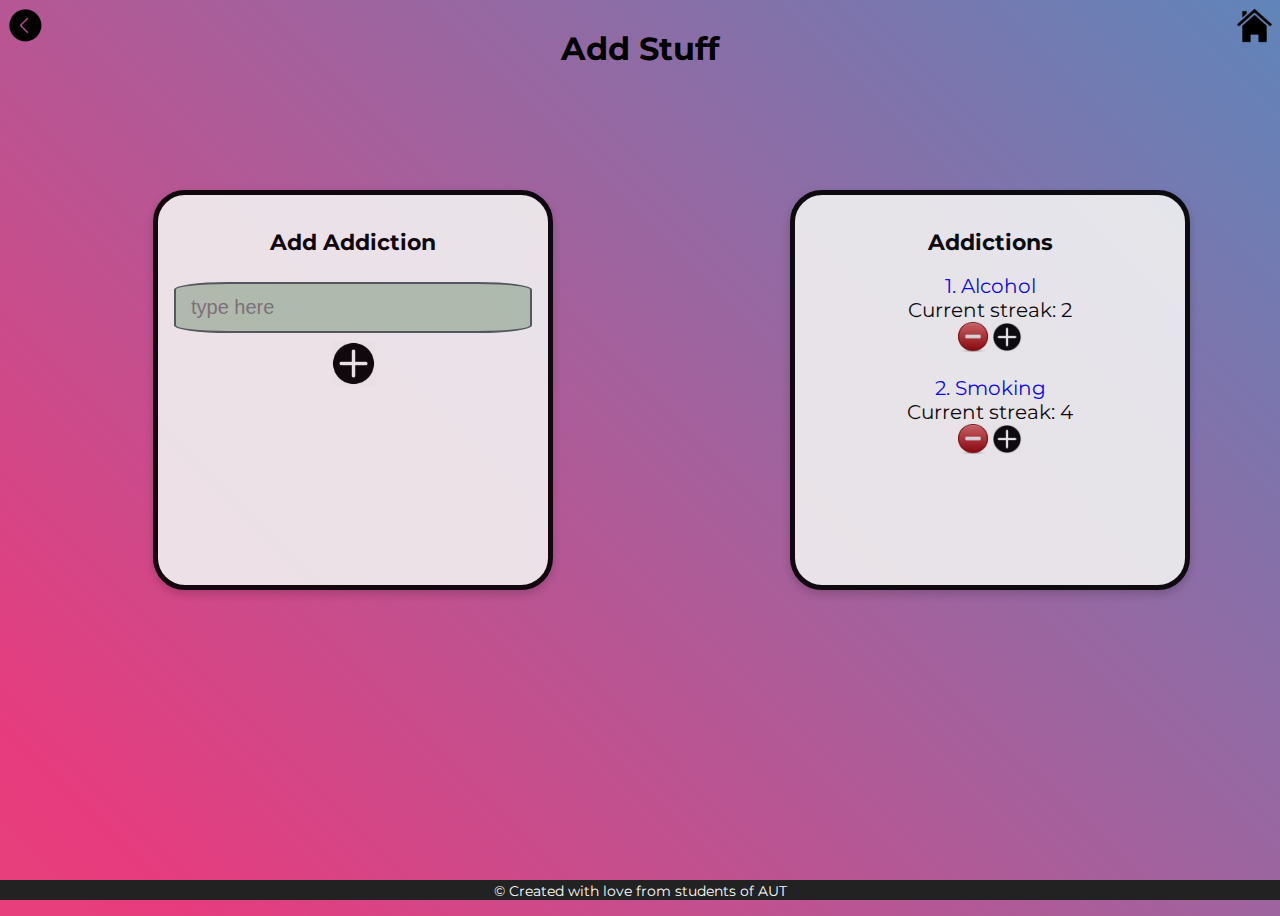
<file: archive/front end combo/index.html>
<!-- header -->
<!DOCTYPE html>
<html>
<head>
<meta name="viewport" content="width=device-width, initial-scale=1">
<link rel="stylesheet" type="text/css" href="css/index.css">
</head>
<body>

<div id="textbox">
<a href="#" onclick="history.back()"><img class="alignright" src="img/back.jpg" height="35px" width="35px"></a>
<h1 class="aligncenter">Add Stuff</h1>
<a href="#" ><img class="alignleft" src="img/home3.jpg" height="35px" width="35px"></a>
</div>

<!-- add addiction -->
<div class="row">
  <div class="column" >
    <div class="card" id="one">
    	<h2>Add Addiction</h2>
    	<input type="text" name="first" placeholder="type here">
      <a href="#"><img src="img/add1.jpg" height="45px" width="45px"></a>
    </div>
  </div>
<!-- retrieve addictions -->
  <div class="column">
    <div class="card" id="two" >
    	<h2>Addictions</h2>
    	<a href="#">1. Alcohol</a><br>
      <p class="pp">Current streak: 2</p>
      <a href="#"><img src="img/delete.jpg" height="30px" width="30px"></a>
      <a href="#"><img src="img/add1.jpg" height="30px" width="30px"></a>
      <br><br>
      <a href="#">2. Smoking</a><br>
      <p class="pp">Current streak: 4</p>
      <a href="#"><img src="img/delete.jpg" height="30px" width="30px"></a>
      <a href="#"><img src="img/add1.jpg" height="30px" width="30px"></a>
    </div>
  </div>
  
</div>

<footer>© Created with love from students of AUT</footer>

</body>
</html>
</file>
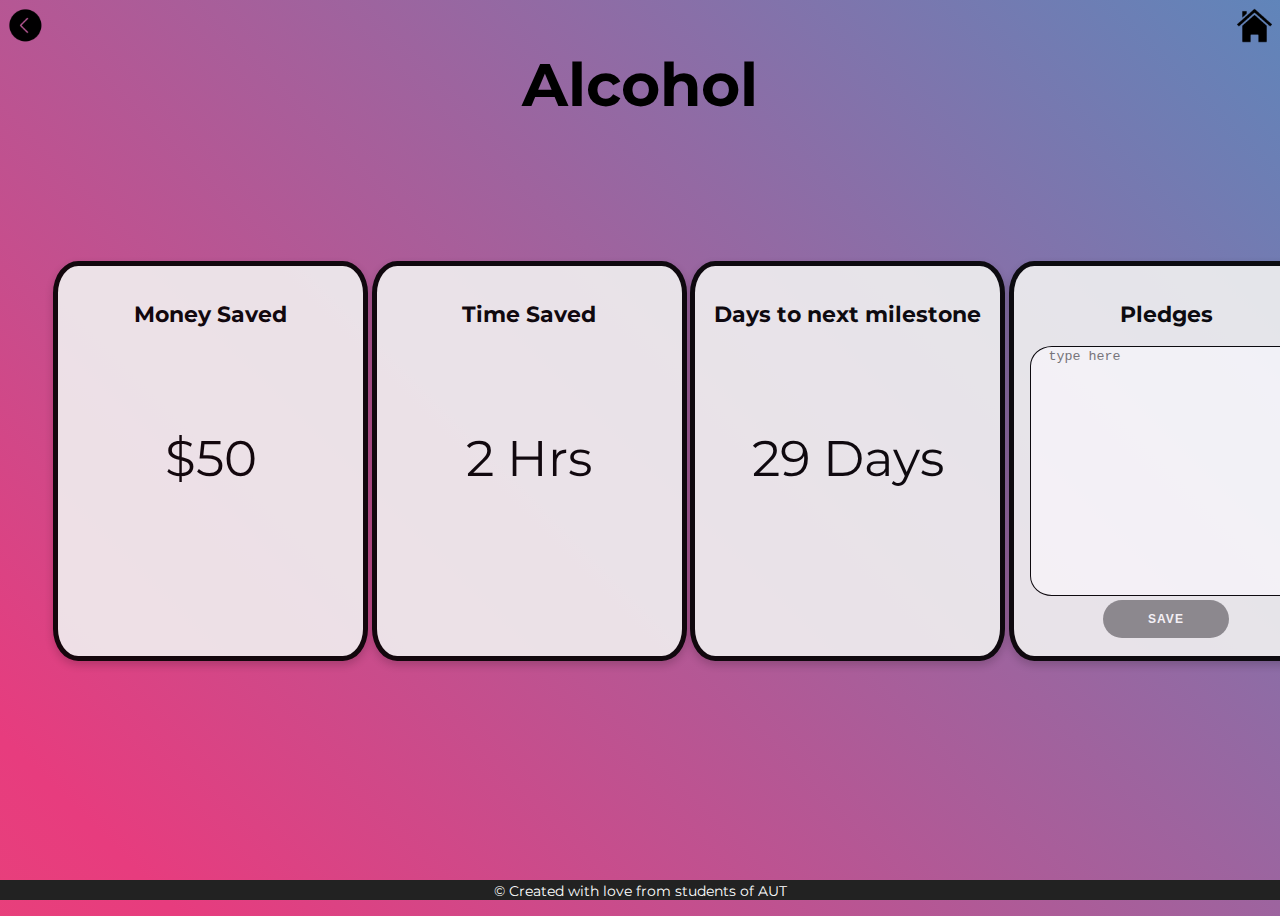
<file: archive/front end combo/details.html>
<!-- header -->
<!DOCTYPE html>
<html>
<head>
<meta name="viewport" content="width=device-width, initial-scale=1">
<link rel="stylesheet" type="text/css" href="css/details.css">
</head>
<body>

<div id="textbox">
<a href="#" onclick="history.back()"><img class="alignright" src="img/back.jpg" height="35px" width="35px"></a>
<h1 class="aligncenter">Alcohol</h1>
<a href="#" ><img class="alignleft" src="img/home3.jpg" height="35px" width="35px"></a>
</div>

<!-- details -->
<div class="row">
  <div class="column" >
    <div class="card" id="four">
    	<h2>Money Saved</h2>
    	<p>$50</p>
    </div>
  </div>

  <div class="column">
    <div class="card" id="one" >
    	<h2>Time Saved</h2>
    	<p>2 Hrs</p>
    </div>
  </div>
  
  <div class="column">
    <div class="card" id="two">
    	<h2>Days to next milestone</h2>
    	<p>29 Days</p>
    </div>
  </div>
  
  <!-- form to add pledge -->
  <div class="column">
    <div class="card" id="three">
    	<h2>Pledges</h2>   
      <textarea placeholder="  type here"></textarea> 
      <a href="#"><button id="Save">Save</button></a>  
    </div>
  </div>
</div>

<footer>© Created with love from students of AUT</footer>

</body>
</html>
</file>
<file: archive/front end combo/css/index.css>
@import url('https://fonts.googleapis.com/css?family=Montserrat:400,800');


* {
  box-sizing: border-box;
}

body {
	background: linear-gradient(45deg, #ee7752, #e73c7e, #23a6d5, #23d5ab);
	background-size: 400% 400%;
	animation: gradientBG 20s ease infinite;
	
	font-family: 'Montserrat', sans-serif;
	height: 100vh;
	-webkit-animation: AnimationName 18s ease infinite;
-moz-animation: AnimationName 18s ease infinite;
animation: AnimationName 18s ease infinite;
}

/* animation for background gradient */
@-webkit-keyframes AnimationName {
    0%{background-position:0% 50%}
    50%{background-position:100% 50%}
    100%{background-position:0% 50%}
}
@-moz-keyframes AnimationName {
    0%{background-position:0% 50%}
    50%{background-position:100% 50%}
    100%{background-position:0% 50%}
}
@keyframes AnimationName {
    0%{background-position:0% 50%}
    50%{background-position:100% 50%}
    100%{background-position:0% 50%}
}

/* Float four columns side by side */
.column {
  float: left;
  width: 50%;
  padding: 100px 300px 0px 150px;
}

/* Remove extra left and right margins, due to padding */
.row {margin: 0 -5px;}

/* Clear floats after the columns */
.row:after {
  content: "";
  display: table;
  clear: both;
}

/* Responsive columns */
@media screen and (max-width: 600px) {
  .column {
    width: 100%;
    display: block;
    margin-bottom: 20px;
  }
}

/* Style the counter cards */
.card {
  box-shadow: 0 4px 8px 0 rgba(0, 0, 0, 0.2);
  padding: 16px;
  text-align: center;
  background-color: #f1f1f1;
  border-radius: 8%;
  height: 400px;
  width: 400px;
  opacity: 0.9;
  border: 5px solid black;

  -webkit-animation: jackInTheBox 1.5s ease ;
-moz-animation: jackInTheBox 1.5s ease ;
animation: jackInTheBox 1.5s ease ;

}

@-webkit-keyframes jackInTheBox {
  from {
    opacity: 0;
    -webkit-transform: scale(0.1) rotate(30deg);
    transform: scale(0.1) rotate(30deg);
    -webkit-transform-origin: center bottom;
    transform-origin: center bottom;
  }

  50% {
    -webkit-transform: rotate(-10deg);
    transform: rotate(-10deg);
  }

  70% {
    -webkit-transform: rotate(3deg);
    transform: rotate(3deg);
  }

  to {
    opacity: 1;
    -webkit-transform: scale(1);
    transform: scale(1);
  }
}

@keyframes jackInTheBox {
  from {
    opacity: 0;
    -webkit-transform: scale(0.1) rotate(30deg);
    transform: scale(0.1) rotate(30deg);
    -webkit-transform-origin: center bottom;
    transform-origin: center bottom;
  }

  50% {
    -webkit-transform: rotate(-10deg);
    transform: rotate(-10deg);
  }

  70% {
    -webkit-transform: rotate(3deg);
    transform: rotate(3deg);
  }

  to {
    opacity: 1;
    -webkit-transform: scale(1);
    transform: scale(1);
  }
}

.jackInTheBox {
  -webkit-animation-name: jackInTheBox;
  animation-name: jackInTheBox;
}

.card:hover{
  opacity: 1;
}

/*#one:hover{
  background-color: #990d35;
}
#two:hover{
  background-color: #9cfffa;  /*or 00A5CF?*/
}*/



h1{
	font-size: 60px;
	text-align: center;
}

h2{
  font-size: 22px;
}

p{
	font-size: 50px;
	text-align: center;
	padding-top: 50px;
}

.pledge{
	font-size: 50px;
	text-align: center;
	padding-top: 100px;
}

#textbox {
    display: flex;
    justify-content: space-between;
}


input {
  background-color: #B0C4B1;
  border: 2px solid #4A5759;
  padding: 12px 15px;
  margin: 8px 0;
  width: 100%;
  border-radius: 15%;
  color: white;
  outline: none;
  font-size: 20px;

}

a{
  font-size: 20px;
  text-decoration: none;
  text-align: left;
}

.pp{
  font-size: 20px;
  margin:0;
  padding: 0px;
}



footer {
    background-color: #222;
    color: #fff;
    font-size: 14px;
    bottom: 0;
    position: fixed;
    left: 0;
    right: 0;
    text-align: center;
    z-index: 999;
    padding-top: 2px;
}
</file>
<file: archive/front end combo/css/details.css>
@import url('https://fonts.googleapis.com/css?family=Montserrat:400,800');


* {
  box-sizing: border-box;
}

body {
	background: linear-gradient(45deg, #ee7752, #e73c7e, #23a6d5, #23d5ab);
	background-size: 400% 400%;
	animation: gradientBG 20s ease infinite;
	
	font-family: 'Montserrat', sans-serif;
	height: 100vh;
	-webkit-animation: AnimationName 18s ease infinite;
-moz-animation: AnimationName 18s ease infinite;
animation: AnimationName 18s ease infinite;
}

/* animation for background gradient */
@-webkit-keyframes AnimationName {
    0%{background-position:0% 50%}
    50%{background-position:100% 50%}
    100%{background-position:0% 50%}
}
@-moz-keyframes AnimationName {
    0%{background-position:0% 50%}
    50%{background-position:100% 50%}
    100%{background-position:0% 50%}
}
@keyframes AnimationName {
    0%{background-position:0% 50%}
    50%{background-position:100% 50%}
    100%{background-position:0% 50%}
}

/* Float four columns side by side */
.column {
  float: left;
  width: 25%;
  padding: 100px 50px 0px 50px;
}

/* Remove extra left and right margins, due to padding */
.row {margin: 0 -5px;}

/* Clear floats after the columns */
.row:after {
  content: "";
  display: table;
  clear: both;
}

/* Responsive columns */
@media screen and (max-width: 600px) {
  .column {
    width: 100%;
    display: block;
    margin-bottom: 20px;
  }
}

/* Style the counter cards */
.card {
  box-shadow: 0 4px 8px 0 rgba(0, 0, 0, 0.2);
  padding: 16px;
  text-align: center;
  background-color: #f1f1f1;
  border-radius: 8%;
  height: 400px;
  width: 315px;
  opacity: 0.9;
  border: 5px solid black;

  -webkit-animation: jackInTheBox 1.5s ease ;
-moz-animation: jackInTheBox 1.5s ease ;
animation: jackInTheBox 1.5s ease ;

}

@-webkit-keyframes jackInTheBox {
  from {
    opacity: 0;
    -webkit-transform: scale(0.1) rotate(30deg);
    transform: scale(0.1) rotate(30deg);
    -webkit-transform-origin: center bottom;
    transform-origin: center bottom;
  }

  50% {
    -webkit-transform: rotate(-10deg);
    transform: rotate(-10deg);
  }

  70% {
    -webkit-transform: rotate(3deg);
    transform: rotate(3deg);
  }

  to {
    opacity: 1;
    -webkit-transform: scale(1);
    transform: scale(1);
  }
}

@keyframes jackInTheBox {
  from {
    opacity: 0;
    -webkit-transform: scale(0.1) rotate(30deg);
    transform: scale(0.1) rotate(30deg);
    -webkit-transform-origin: center bottom;
    transform-origin: center bottom;
  }

  50% {
    -webkit-transform: rotate(-10deg);
    transform: rotate(-10deg);
  }

  70% {
    -webkit-transform: rotate(3deg);
    transform: rotate(3deg);
  }

  to {
    opacity: 1;
    -webkit-transform: scale(1);
    transform: scale(1);
  }
}

.jackInTheBox {
  -webkit-animation-name: jackInTheBox;
  animation-name: jackInTheBox;
}

.card:hover{
  opacity: 1;
}

#one:hover{
  background-color: #990d35;
}
#two:hover{
  background-color: #ab4967;  /*or 00A5CF?*/
}
#three:hover{
  background-color: #9cfffa;
}
#four:hover{
  background-color: #FCD581;
}

h1{
	font-size: 60px;
	text-align: center;
}

h2{
  font-size: 22px;
}

p{
	font-size: 50px;
	text-align: center;
	padding-top: 50px;
}

.pledge{
	font-size: 50px;
	text-align: center;
	padding-top: 100px;
}

#textbox {
    display: flex;
    justify-content: space-between;
}


footer {
    background-color: #222;
    color: #fff;
    font-size: 14px;
    bottom: 0;
    position: fixed;
    left: 0;
    right: 0;
    text-align: center;
    z-index: 999;
    padding-top: 2px;
}

textarea{
  max-width: 100%;
  width: 100%;
  height: 250px;
  border-radius: 8%;
  border: 1px solid black;
  outline: none;
}

button {
  border-radius: 20px;
  border:none;
  background-color: rgba(40,40,40, 0.5);
  color: #FFFFFF;
  font-size: 12px;
  font-weight: bold;
  padding: 12px 45px;
  letter-spacing: 1px;
  text-transform: uppercase;
  transition: transform 80ms ease-in;
}

button:active {
  transform: scale(0.95);
}

button:focus {
  outline: none;
}
</file>
